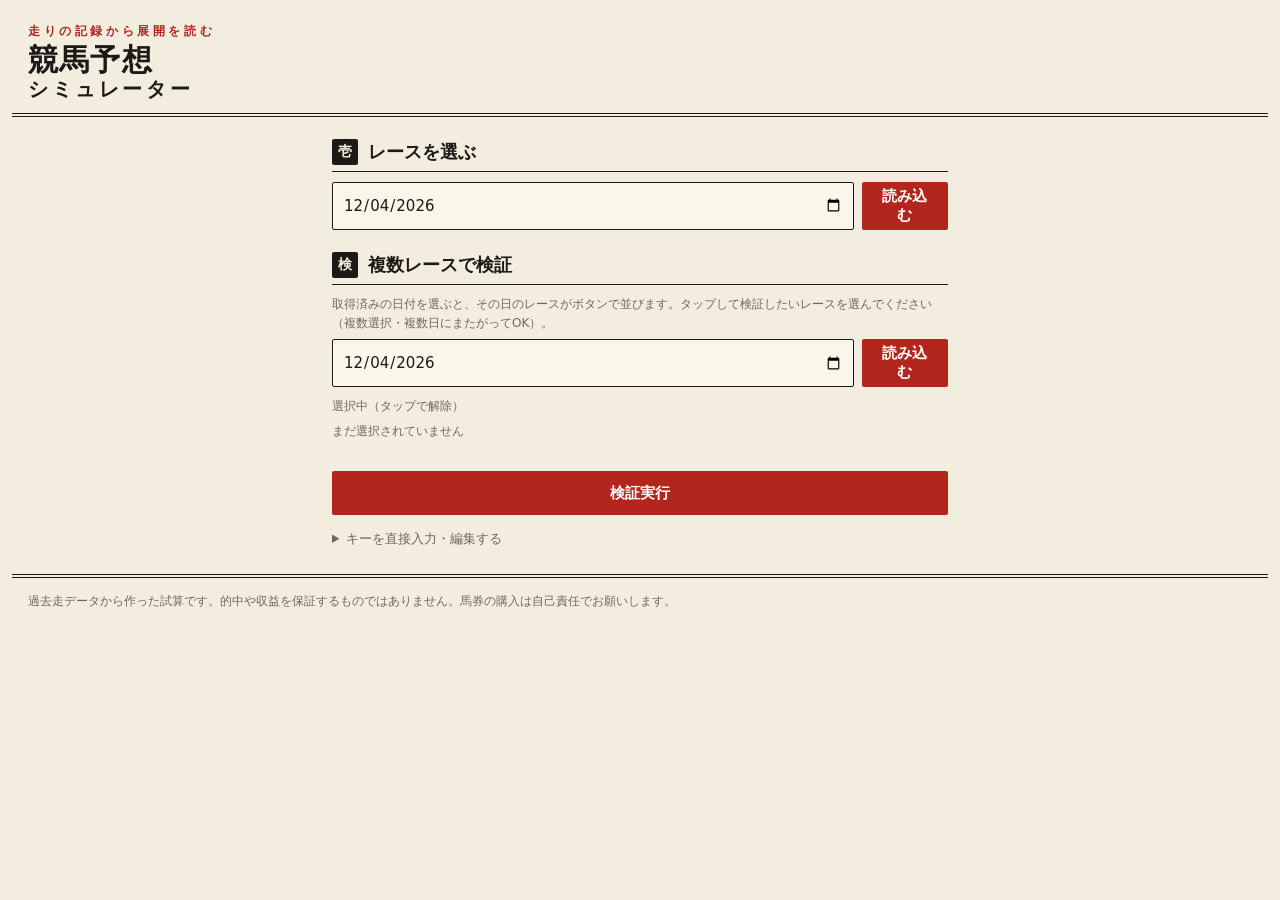
<file: index.html>
<!doctype html>
<html lang="ja">
<head>
<meta charset="utf-8">
<meta name="viewport" content="width=device-width, initial-scale=1, viewport-fit=cover">
<meta name="theme-color" content="#f2eddf">
<link rel="manifest" href="manifest.webmanifest">
<title>競馬予想シミュレーター</title>
<link rel="stylesheet" href="style.css?v=27">
</head>
<body>
<header class="masthead">
  <p class="kicker">走りの記録から展開を読む</p>
  <h1>競馬予想<span>シミュレーター</span></h1>
</header>
<main>
  <section>
    <h2><b>壱</b>レースを選ぶ</h2>
    <div class="line">
      <input id="date" type="date" aria-label="開催日">
      <button id="load" class="btn">読み込む</button>
    </div>
    <div id="races" class="races"></div>
  </section>

  <section id="cond" hidden>
    <h2><b>弐</b>条件を整える</h2>
    <p id="raceTitle" class="racetitle"></p>
    <div class="line two">
      <label>馬場<select id="going"><option>良</option><option>稍重</option><option>重</option><option>不良</option></select></label>
      <label>ペース<select id="pace"><option value="">自動（脚質から予測）</option><option>ハイ</option><option>平均</option><option>スロー</option></select></label>
    </div>
    <button id="run" class="btn wide">シミュレーション実行</button>
  </section>

  <p id="status" class="status" role="status"></p>

  <section id="out" hidden>
    <h2><b>参</b>予想</h2>
    <div id="pacebox" class="pacebox"></div>
    <div id="verdict" class="verdict"></div>
    <div id="results"></div>
  </section>

  <section id="verify">
    <h2><b>検</b>複数レースで検証</h2>
    <p class="hint">取得済みの日付を選ぶと、その日のレースがボタンで並びます。タップして検証したいレースを選んでください（複数選択・複数日にまたがってOK）。</p>
    <div class="line">
      <input id="verifyDate" type="date">
      <button id="verifyLoad" class="btn">読み込む</button>
    </div>
    <div id="verifyRaces" class="races"></div>
    <p class="hint">選択中（タップで解除）</p>
    <div id="verifySelectedList" class="chips"></div>
    <button id="verifyRun" class="btn wide">検証実行</button>
    <div id="verifyOut"></div>
    <details class="advanced">
      <summary>キーを直接入力・編集する</summary>
      <p class="hint">「開催日_場コード_R」の形式で1行ずつ（例: 20260906_09_11）。場コード: 01札幌 02函館 03福島 04新潟 05東京 06中山 07中京 08京都 09阪神 10小倉</p>
      <textarea id="verifyKeys" rows="4" placeholder="20260906_09_11&#10;20260927_06_11"></textarea>
    </details>
  </section>
</main>
<footer>過去走データから作った試算です。的中や収益を保証するものではありません。馬券の購入は自己責任でお願いします。</footer>
<script src="model.js?v=27"></script>
<script src="app.js?v=27"></script>
</body>
</html>
</file>
<file: style.css>
:root{--paper:#f2eddf;--card:#faf6ea;--ink:#1c1a17;--mute:#6f685a;--red:#b3261e;--rule:#1c1a17;
--mincho:"Shippori Mincho","Hiragino Mincho ProN","Yu Mincho","Noto Serif JP",serif;
--sans:"Hiragino Sans","Noto Sans JP",system-ui,sans-serif}
*{box-sizing:border-box}
html{-webkit-text-size-adjust:100%}
body{margin:0;background:var(--paper);color:var(--ink);font:15px/1.6 var(--sans);
padding:env(safe-area-inset-top) 0 env(safe-area-inset-bottom)}
.masthead{padding:22px 16px 12px;border-bottom:4px double var(--rule);margin:0 12px}
.kicker{margin:0;font-size:12px;letter-spacing:.3em;color:var(--red);font-weight:700}
h1{margin:2px 0 0;font:800 30px/1.15 var(--mincho);letter-spacing:.04em}
h1 span{display:block;font-size:20px;font-weight:600;letter-spacing:.18em}
main{padding:0 12px 24px;max-width:640px;margin:0 auto}
section{margin-top:22px}
h2{font:700 18px var(--mincho);margin:0 0 10px;padding-bottom:6px;border-bottom:1.5px solid var(--rule);display:flex;gap:10px;align-items:center}
h2 b{background:var(--ink);color:var(--paper);width:26px;height:26px;display:grid;place-items:center;font-size:14px;border-radius:2px}
.line{display:flex;gap:8px}.line.two{flex-wrap:wrap}
.line.two label{flex:1 1 140px}
input,select{width:100%;font:inherit;padding:10px;background:var(--card);border:1.5px solid var(--ink);border-radius:2px;color:var(--ink)}
label{display:block;font-size:12px;color:var(--mute);font-weight:700}
label select{margin-top:3px;font-size:15px}
.btn{font:700 15px var(--sans);background:var(--red);color:#fff;border:0;padding:0 18px;min-height:44px;border-radius:2px;cursor:pointer}
.btn.wide{width:100%;margin-top:12px}
.btn:active{transform:translateY(1px)}
.races h3{font:700 14px var(--mincho);margin:14px 0 6px;color:var(--red)}
.rgrid{display:grid;grid-template-columns:repeat(auto-fill,minmax(150px,1fr));gap:6px}
.rbtn{text-align:left;background:var(--card);border:1.5px solid var(--ink);padding:8px 10px;font:inherit;cursor:pointer;border-radius:2px;line-height:1.35}
.rbtn b{font-family:var(--mincho);font-size:17px;margin-right:4px}
.rbtn small{display:block;color:var(--mute);font-size:12px;overflow:hidden;text-overflow:ellipsis;white-space:nowrap}
.rbtn.on{background:var(--ink);color:var(--paper)}.rbtn.on small{color:#cfc8b6}
.racetitle{font:700 16px var(--mincho);margin:0 0 10px}
.status{margin:14px 0 0;font-size:14px}.status.err{color:var(--red)}
.guide{background:var(--card);border:1.5px solid var(--red);padding:12px;margin-top:12px;border-radius:2px}
.guide ol{margin:6px 0 0;padding-left:20px}.guide a{color:var(--red);font-weight:700}
.pacebox{background:var(--card);border:1.5px solid var(--ink);padding:10px 12px;border-radius:2px}
.pacebox p{margin:0 0 6px;font-size:13px;color:var(--mute)}
.pbar{display:grid;grid-template-columns:52px 1fr 40px;gap:8px;align-items:center;font-size:13px;margin:3px 0}
.pbar i{display:block;height:9px;background:var(--ink)}.pbar i.hot{background:var(--red)}
.pbar span:last-child{text-align:right;font-variant-numeric:tabular-nums}
.verdict{margin:10px 0;font-size:13px;color:var(--mute)}.verdict strong{color:var(--ink)}
.row{background:var(--card);border-top:1px solid #cfc7b2;padding:10px 4px;display:grid;grid-template-columns:34px 1fr auto;gap:4px 10px;align-items:center}
.row:first-child{border-top:2px solid var(--ink)}
.waku{width:34px;height:34px;display:grid;place-items:center;font:800 16px var(--mincho);border:1.5px solid var(--ink);border-radius:2px}
.nm b{font-size:16px}.nm small{display:block;color:var(--mute);font-size:12px}
.pct{text-align:right;line-height:1.2}
.pct strong{font:800 22px var(--mincho);font-variant-numeric:tabular-nums}.pct small{display:block;font-size:12px;color:var(--mute)}
.bar{grid-column:2/4;height:5px;background:#e2dbc8}.bar i{display:block;height:100%;background:var(--red)}
.tags{grid-column:2/4;font-size:12px;display:flex;gap:6px;flex-wrap:wrap}
.tag{border:1px solid var(--ink);padding:0 6px;border-radius:2px}.tag.hot{background:var(--red);border-color:var(--red);color:#fff}
details{grid-column:2/4;font-size:12px;color:var(--mute)}summary{cursor:pointer}
details p{margin:4px 0 0}
#verify textarea{width:100%;font:13px/1.5 ui-monospace,monospace;padding:8px;background:var(--card);border:1.5px solid var(--ink);border-radius:2px;resize:vertical}
.hint{font-size:12px;color:var(--mute);margin:0 0 6px}
#verify .races{margin-bottom:10px}
.chips{display:flex;flex-wrap:wrap;gap:6px;margin-bottom:12px;min-height:20px}
.chip{font:12px/1.4 inherit;background:var(--ink);color:var(--paper);border:0;padding:4px 8px;border-radius:2px;cursor:pointer}
.advanced{margin-top:14px;font-size:13px}
.advanced summary{cursor:pointer;color:var(--mute)}
.advanced textarea{margin-top:8px}
.vsummary{background:var(--card);border:1.5px solid var(--ink);padding:10px 12px;margin-top:12px;border-radius:2px;font-size:14px;line-height:1.6}
.vrow{border-top:1px solid #cfc7b2;padding:8px 2px;font-size:13px;line-height:1.5}
.vrow.err{color:var(--red)}
footer{padding:14px 16px 24px;font-size:12px;color:var(--mute);border-top:4px double var(--rule);margin:0 12px}
</file>
